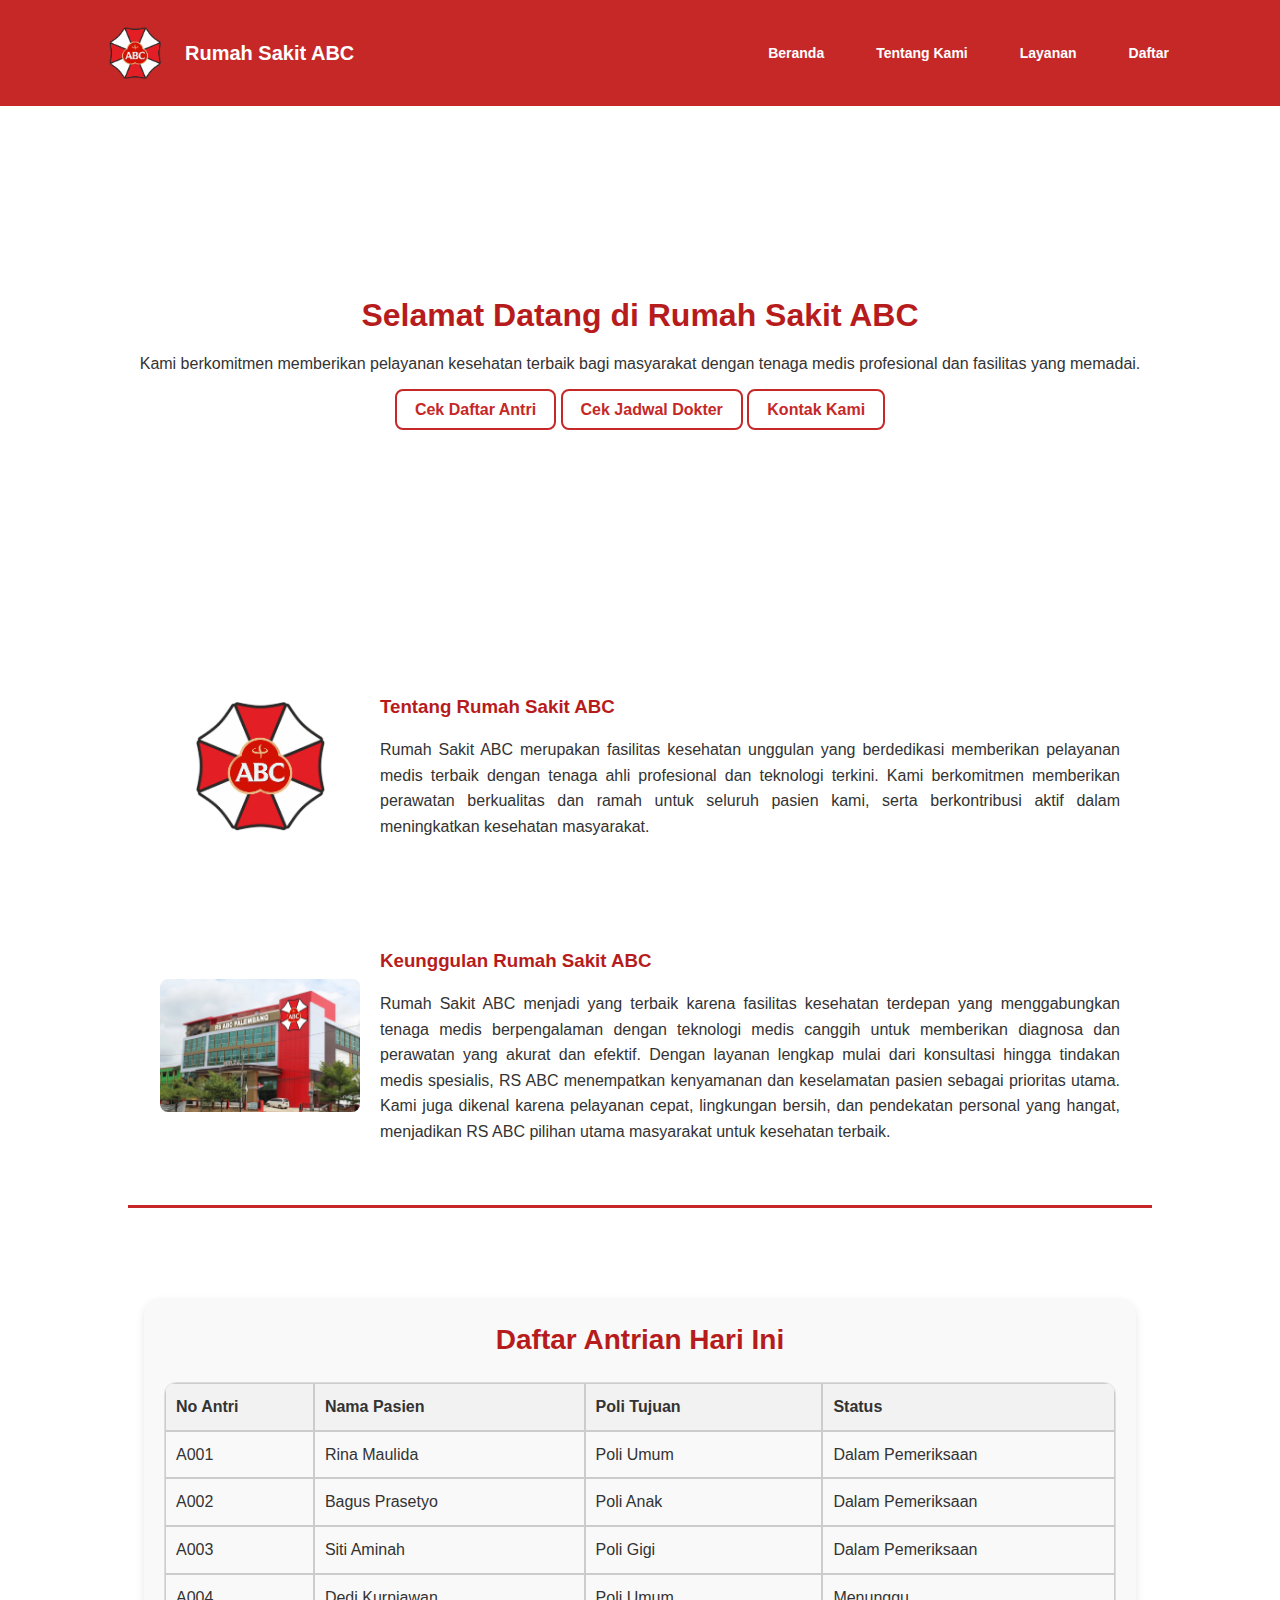
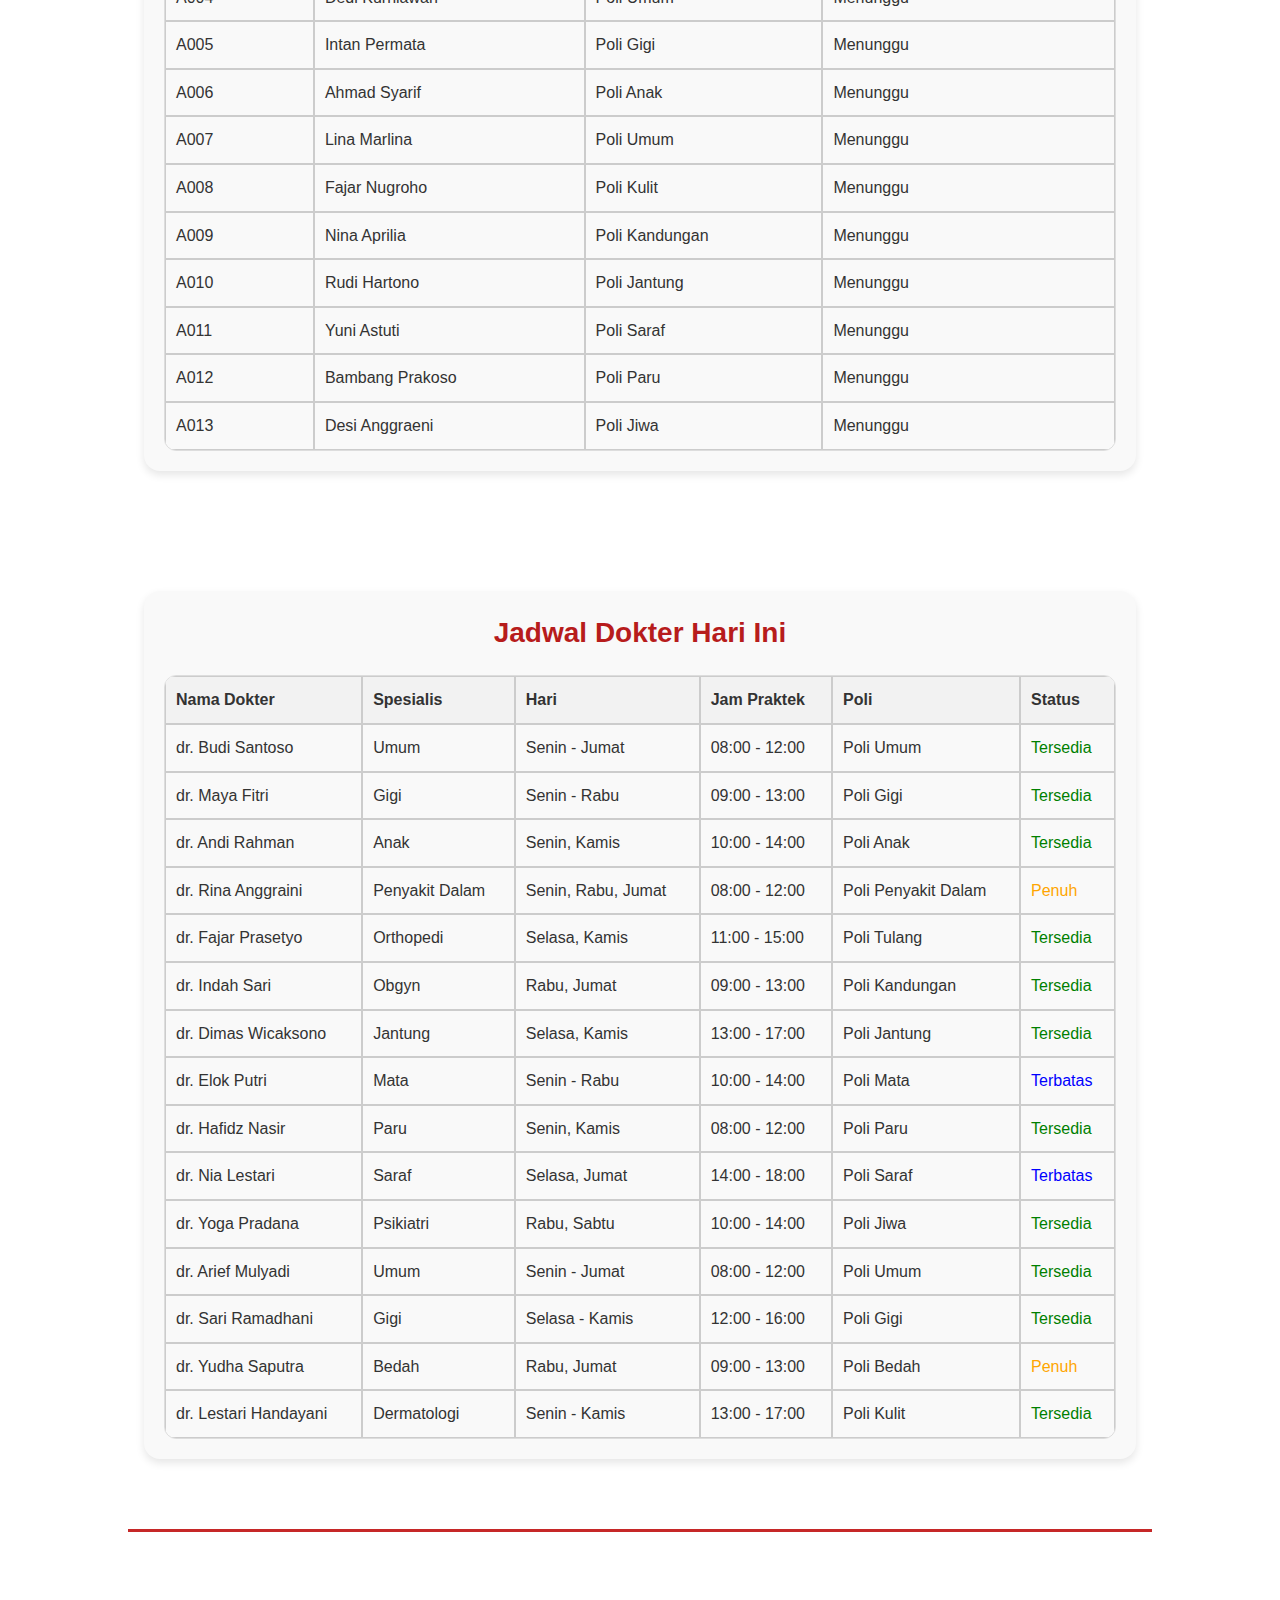
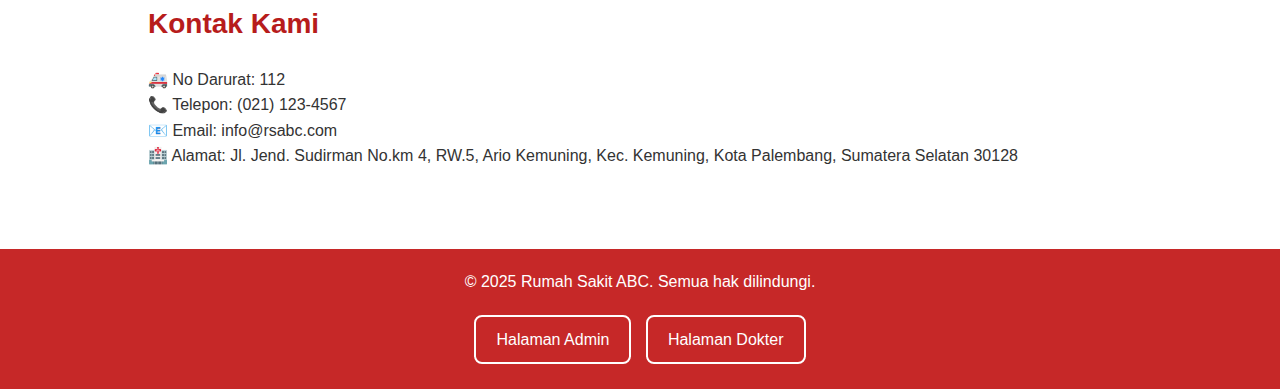
<file: index.html>
<!DOCTYPE html>
<html lang="id">
  <head>
    <meta charset="UTF-8" />
    <meta name="viewport" content="width=device-width, initial-scale=1" />
    <title>Beranda - RS ABC</title>
    <link rel="icon" href="./assets/rs_logo.png" type="image/png" />
    <link rel="stylesheet" href="./css/style.css" />
    <style>
      html {
        scroll-behavior: smooth;
      }

      table {
        width: 100%;
        border-collapse: collapse;
        margin-top: 20px;
      }

      th,
      td {
        border: 1px solid #ccc;
        padding: 10px;
        text-align: left;
      }

      th {
        background-color: #f2f2f2;
      }

      section {
        padding: 50px 20px;
      }

      .section-title {
        font-size: 28px;
        margin-bottom: 20px;
        color: #b71c1c;
      }
    </style>
  </head>
  <body>
    <header>
      <div class="container navbar">
        <div class="navbar-left">
          <img src="./assets/rs_logo.png" alt="Logo RS ABC" class="logo" />
          <h1>Rumah Sakit ABC</h1>
        </div>
        <nav>
          <ul>
            <li><a href="#beranda">Beranda</a></li>
            <li><a href="#tentang">Tentang Kami</a></li>
            <li><a href="#layanan">Layanan</a></li>
            <li><a href="daftar.html">Daftar</a></li>
          </ul>
        </nav>
      </div>
    </header>

    <!-- Main Section -->
    <section class="hero">
      <div class="hero-overlay">
        <div class="hero-content">
          <h2>Selamat Datang di Rumah Sakit ABC</h2>
          <p>
            Kami berkomitmen memberikan pelayanan kesehatan terbaik bagi
            masyarakat dengan tenaga medis profesional dan fasilitas yang
            memadai.
          </p>
          <div class="hero-buttons" style="padding-top: 20px">
            <a href="#antrian" class="hero-btn">Cek Daftar Antri</a>
            <a href="#jadwal" class="hero-btn">Cek Jadwal Dokter</a>
            <a href="#kontak" class="hero-btn">Kontak Kami</a>
          </div>
        </div>
      </div>
    </section>

    <!-- Card Deskripsi Rumah Sakit -->
    <section
      id="tentang"
      style="
        max-width: 1000px;
        margin: 40px auto;
        padding: 20px;
        display: flex;
        align-items: center;
        gap: 20px;
      "
    >
      <img
        src="./assets/rs_logo.png"
        alt="Logo RS ABC"
        style="
          width: 200px;
          height: auto;
          border-radius: 8px;
          object-fit: contain;
        "
      />
      <div>
        <h3 style="color: #b71c1c; margin-bottom: 15px">
          Tentang Rumah Sakit ABC
        </h3>
        <p
          style="
            font-size: 16px;
            line-height: 1.6;
            color: #333;
            text-align: justify;
          "
        >
          Rumah Sakit ABC merupakan fasilitas kesehatan unggulan yang
          berdedikasi memberikan pelayanan medis terbaik dengan tenaga ahli
          profesional dan teknologi terkini. Kami berkomitmen memberikan
          perawatan berkualitas dan ramah untuk seluruh pasien kami, serta
          berkontribusi aktif dalam meningkatkan kesehatan masyarakat.
        </p>
      </div>
    </section>

    <section
      id="tentang"
      style="
        max-width: 1000px;
        margin: 40px auto;
        padding: 20px;
        display: flex;
        align-items: center;
        gap: 20px;
      "
    >
      <img
        src="./assets/rs_abc.jpg"
        alt="RS ABC"
        style="
          width: 200px;
          height: auto;
          border-radius: 8px;
          object-fit: contain;
        "
      />
      <div>
        <h3 style="color: #b71c1c; margin-bottom: 15px">
          Keunggulan Rumah Sakit ABC
        </h3>
        <p
          style="
            font-size: 16px;
            line-height: 1.6;
            color: #333;
            text-align: justify;
          "
        >
          Rumah Sakit ABC menjadi yang terbaik karena fasilitas kesehatan
          terdepan yang menggabungkan tenaga medis berpengalaman dengan
          teknologi medis canggih untuk memberikan diagnosa dan perawatan yang
          akurat dan efektif. Dengan layanan lengkap mulai dari konsultasi
          hingga tindakan medis spesialis, RS ABC menempatkan kenyamanan dan
          keselamatan pasien sebagai prioritas utama. Kami juga dikenal karena
          pelayanan cepat, lingkungan bersih, dan pendekatan personal yang
          hangat, menjadikan RS ABC pilihan utama masyarakat untuk kesehatan
          terbaik.
        </p>
      </div>
    </section>

    <hr
      style="
        border: none;
        border-top: 3px solid #c62828;
        max-width: 80%;
        margin: 20px auto;
      "
    />

    <!-- Section: Antrian -->
    <section id="antrian" style="text-align: center">
      <div style="display: flex; justify-content: center; margin-top: 20px">
        <div
          style="
            background: #f9f9f9;
            padding: 20px;
            border-radius: 16px;
            box-shadow: 0 4px 8px rgba(0, 0, 0, 0.1);
            width: 80%;
            overflow-x: auto;
          "
        >
          <h3 class="section-title">Daftar Antrian Hari Ini</h3>
          <table
            style="
              width: 100%;
              border-collapse: separate;
              border-spacing: 0;
              border: 1px solid #ddd;
              border-radius: 12px;
              overflow: hidden;
            "
          >
            <thead>
              <tr>
                <th>No Antri</th>
                <th>Nama Pasien</th>
                <th>Poli Tujuan</th>
                <th>Status</th>
              </tr>
            </thead>
            <tbody>
              <tr>
                <td>A001</td>
                <td>Rina Maulida</td>
                <td>Poli Umum</td>
                <td>Dalam Pemeriksaan</td>
              </tr>
              <tr>
                <td>A002</td>
                <td>Bagus Prasetyo</td>
                <td>Poli Anak</td>
                <td>Dalam Pemeriksaan</td>
              </tr>
              <tr>
                <td>A003</td>
                <td>Siti Aminah</td>
                <td>Poli Gigi</td>
                <td>Dalam Pemeriksaan</td>
              </tr>
              <tr>
                <td>A004</td>
                <td>Dedi Kurniawan</td>
                <td>Poli Umum</td>
                <td>Menunggu</td>
              </tr>
              <tr>
                <td>A005</td>
                <td>Intan Permata</td>
                <td>Poli Gigi</td>
                <td>Menunggu</td>
              </tr>
              <tr>
                <td>A006</td>
                <td>Ahmad Syarif</td>
                <td>Poli Anak</td>
                <td>Menunggu</td>
              </tr>
              <tr>
                <td>A007</td>
                <td>Lina Marlina</td>
                <td>Poli Umum</td>
                <td>Menunggu</td>
              </tr>
              <tr>
                <td>A008</td>
                <td>Fajar Nugroho</td>
                <td>Poli Kulit</td>
                <td>Menunggu</td>
              </tr>
              <tr>
                <td>A009</td>
                <td>Nina Aprilia</td>
                <td>Poli Kandungan</td>
                <td>Menunggu</td>
              </tr>
              <tr>
                <td>A010</td>
                <td>Rudi Hartono</td>
                <td>Poli Jantung</td>
                <td>Menunggu</td>
              </tr>
              <tr>
                <td>A011</td>
                <td>Yuni Astuti</td>
                <td>Poli Saraf</td>
                <td>Menunggu</td>
              </tr>
              <tr>
                <td>A012</td>
                <td>Bambang Prakoso</td>
                <td>Poli Paru</td>
                <td>Menunggu</td>
              </tr>
              <tr>
                <td>A013</td>
                <td>Desi Anggraeni</td>
                <td>Poli Jiwa</td>
                <td>Menunggu</td>
              </tr>
            </tbody>
          </table>
        </div>
      </div>
    </section>

    <!-- Section: Jadwal Dokter -->
    <section id="jadwal" style="text-align: center">
      <div style="display: flex; justify-content: center; margin-top: 20px">
        <div
          style="
            background: #f9f9f9;
            padding: 20px;
            border-radius: 16px;
            box-shadow: 0 4px 8px rgba(0, 0, 0, 0.1);
            width: 80%;
            overflow-x: auto;
          "
        >
          <h3 class="section-title">Jadwal Dokter Hari Ini</h3>
          <table
            style="
              width: 100%;
              border-collapse: separate;
              border-spacing: 0;
              border: 1px solid #ddd;
              border-radius: 12px;
              overflow: hidden;
            "
          >
            <thead style="background-color: #f5f5f5">
              <tr>
                <th>Nama Dokter</th>
                <th>Spesialis</th>
                <th>Hari</th>
                <th>Jam Praktek</th>
                <th>Poli</th>
                <th>Status</th>
              </tr>
            </thead>
            <tbody>
              <tr>
                <td>dr. Budi Santoso</td>
                <td>Umum</td>
                <td>Senin - Jumat</td>
                <td>08:00 - 12:00</td>
                <td>Poli Umum</td>
                <td style="color: green">Tersedia</td>
              </tr>
              <tr>
                <td>dr. Maya Fitri</td>
                <td>Gigi</td>
                <td>Senin - Rabu</td>
                <td>09:00 - 13:00</td>
                <td>Poli Gigi</td>
                <td style="color: green">Tersedia</td>
              </tr>
              <tr>
                <td>dr. Andi Rahman</td>
                <td>Anak</td>
                <td>Senin, Kamis</td>
                <td>10:00 - 14:00</td>
                <td>Poli Anak</td>
                <td style="color: green">Tersedia</td>
              </tr>
              <tr>
                <td>dr. Rina Anggraini</td>
                <td>Penyakit Dalam</td>
                <td>Senin, Rabu, Jumat</td>
                <td>08:00 - 12:00</td>
                <td>Poli Penyakit Dalam</td>
                <td style="color: orange">Penuh</td>
              </tr>
              <tr>
                <td>dr. Fajar Prasetyo</td>
                <td>Orthopedi</td>
                <td>Selasa, Kamis</td>
                <td>11:00 - 15:00</td>
                <td>Poli Tulang</td>
                <td style="color: green">Tersedia</td>
              </tr>
              <tr>
                <td>dr. Indah Sari</td>
                <td>Obgyn</td>
                <td>Rabu, Jumat</td>
                <td>09:00 - 13:00</td>
                <td>Poli Kandungan</td>
                <td style="color: green">Tersedia</td>
              </tr>
              <tr>
                <td>dr. Dimas Wicaksono</td>
                <td>Jantung</td>
                <td>Selasa, Kamis</td>
                <td>13:00 - 17:00</td>
                <td>Poli Jantung</td>
                <td style="color: green">Tersedia</td>
              </tr>
              <tr>
                <td>dr. Elok Putri</td>
                <td>Mata</td>
                <td>Senin - Rabu</td>
                <td>10:00 - 14:00</td>
                <td>Poli Mata</td>
                <td style="color: blue">Terbatas</td>
              </tr>
              <tr>
                <td>dr. Hafidz Nasir</td>
                <td>Paru</td>
                <td>Senin, Kamis</td>
                <td>08:00 - 12:00</td>
                <td>Poli Paru</td>
                <td style="color: green">Tersedia</td>
              </tr>
              <tr>
                <td>dr. Nia Lestari</td>
                <td>Saraf</td>
                <td>Selasa, Jumat</td>
                <td>14:00 - 18:00</td>
                <td>Poli Saraf</td>
                <td style="color: blue">Terbatas</td>
              </tr>
              <tr>
                <td>dr. Yoga Pradana</td>
                <td>Psikiatri</td>
                <td>Rabu, Sabtu</td>
                <td>10:00 - 14:00</td>
                <td>Poli Jiwa</td>
                <td style="color: green">Tersedia</td>
              </tr>
              <tr>
                <td>dr. Arief Mulyadi</td>
                <td>Umum</td>
                <td>Senin - Jumat</td>
                <td>08:00 - 12:00</td>
                <td>Poli Umum</td>
                <td style="color: green">Tersedia</td>
              </tr>
              <tr>
                <td>dr. Sari Ramadhani</td>
                <td>Gigi</td>
                <td>Selasa - Kamis</td>
                <td>12:00 - 16:00</td>
                <td>Poli Gigi</td>
                <td style="color: green">Tersedia</td>
              </tr>
              <tr>
                <td>dr. Yudha Saputra</td>
                <td>Bedah</td>
                <td>Rabu, Jumat</td>
                <td>09:00 - 13:00</td>
                <td>Poli Bedah</td>
                <td style="color: orange">Penuh</td>
              </tr>
              <tr>
                <td>dr. Lestari Handayani</td>
                <td>Dermatologi</td>
                <td>Senin - Kamis</td>
                <td>13:00 - 17:00</td>
                <td>Poli Kulit</td>
                <td style="color: green">Tersedia</td>
              </tr>
            </tbody>
          </table>
        </div>
      </div>
    </section>

    <hr
      style="
        border: none;
        border-top: 3px solid #c62828;
        max-width: 80%;
        margin: 20px auto;
      "
    />

    <!-- Section: Kontak Kami -->
    <section
      id="kontak"
      style="max-width: 80%; margin: 0 auto; text-align: left"
    >
      <h3 class="section-title">Kontak Kami</h3>
      <p><span style="color: #c62828">🚑</span> No Darurat: 112</p>
      <p>📞 Telepon: (021) 123-4567</p>
      <p>📧 Email: info@rsabc.com</p>
      <p>
        🏥 Alamat: Jl. Jend. Sudirman No.km 4, RW.5, Ario Kemuning, Kec.
        Kemuning, Kota Palembang, Sumatera Selatan 30128
      </p>
    </section>

    <!-- Footer -->
    <footer
      style="
        background-color: #c62828;
        color: white;
        text-align: center;
        padding: 20px;
      "
    >
      &copy; 2025 Rumah Sakit ABC. Semua hak dilindungi.
      <div style="margin-top: 15px">
        <a
          href="admin.html"
          style="
            display: inline-block;
            padding: 10px 20px;
            margin: 5px;
            background-color: #c62828;
            color: white;
            text-decoration: none;
            border: 2px solid white;
            border-radius: 8px;
            transition: background-color 0.3s, color 0.3s;
          "
          onmouseover="this.style.backgroundColor='white'; this.style.color='#c62828';"
          onmouseout="this.style.backgroundColor='#c62828'; this.style.color='white';"
        >
          Halaman Admin
        </a>
        <a
          href="dokter.html"
          style="
            display: inline-block;
            padding: 10px 20px;
            margin: 5px;
            background-color: #c62828;
            color: white;
            text-decoration: none;
            border: 2px solid white;
            border-radius: 8px;
            transition: background-color 0.3s, color 0.3s;
          "
          onmouseover="this.style.backgroundColor='white'; this.style.color='#c62828';"
          onmouseout="this.style.backgroundColor='#c62828'; this.style.color='white';"
        >
          Halaman Dokter
        </a>
      </div>
    </footer>
  </body>
</html>
</file>
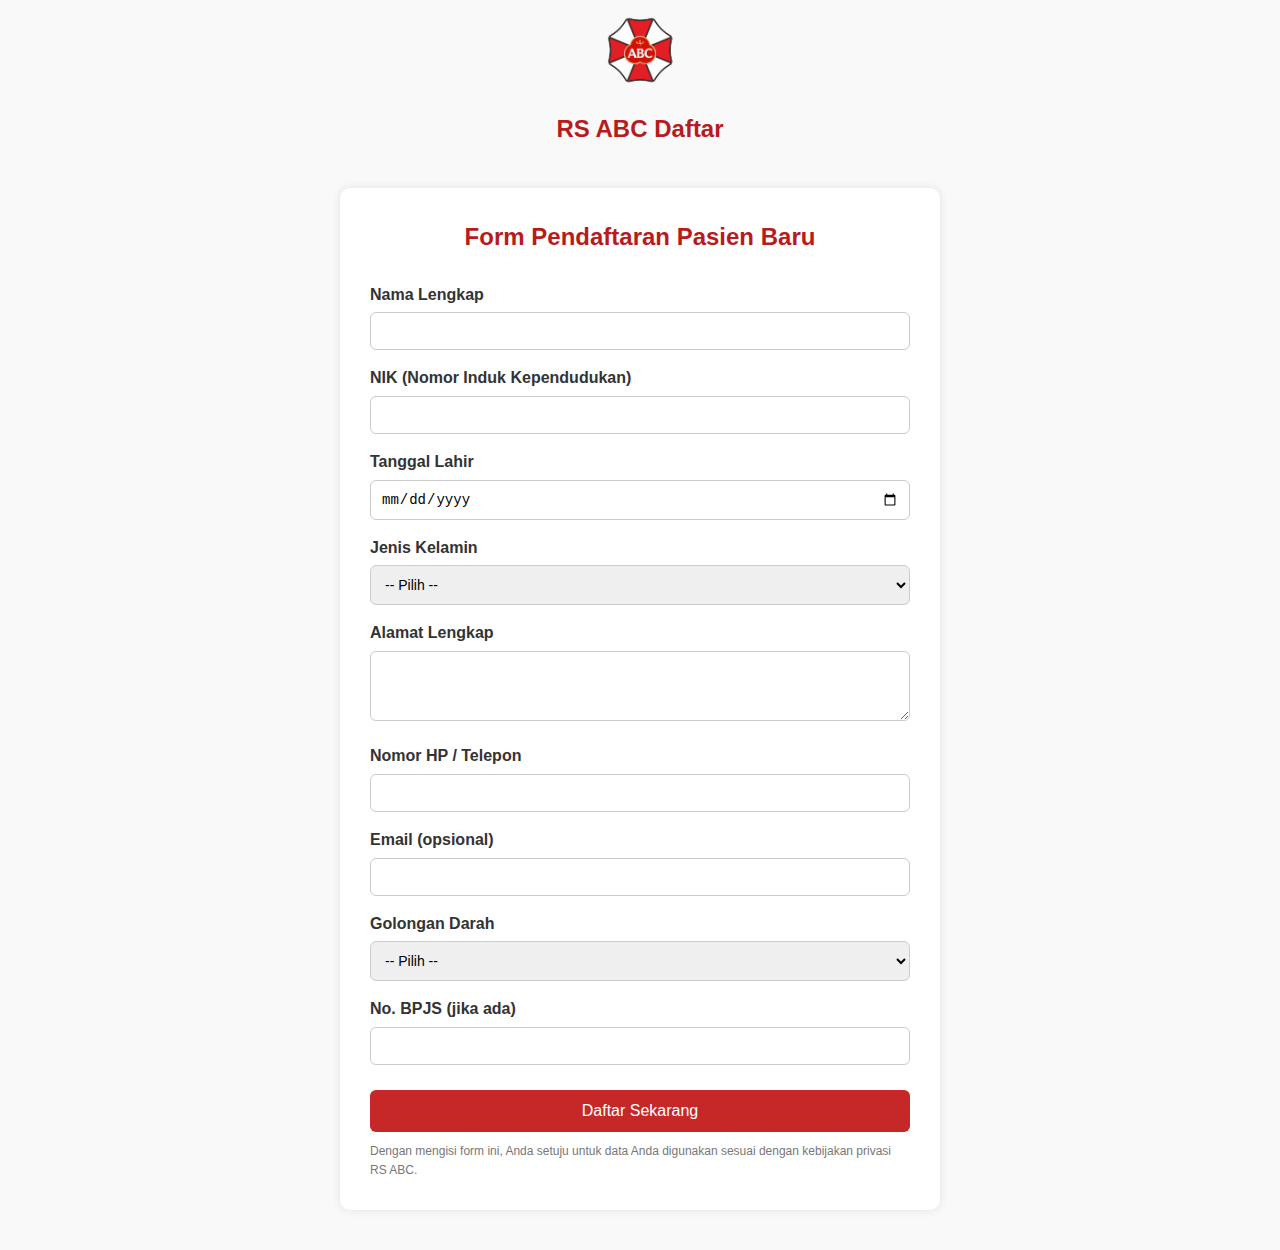
<file: daftar.html>
<!DOCTYPE html>
<html lang="id">
  <head>
    <meta charset="UTF-8" />
    <meta name="viewport" content="width=device-width, initial-scale=1" />
    <title>Form Pendaftaran Pasien - RS ABC</title>
    <link rel="icon" href="./assets/rs_logo.png" type="image/png" />
    <link rel="stylesheet" href="./css/style.css" />
    <style>
      body {
        font-family: "Segoe UI", sans-serif;
        background-color: #f9f9f9;
        color: #333;
      }

      .container {
        width: 90%;
        max-width: 600px;
        margin: 40px auto;
        background: #fff;
        padding: 30px;
        border-radius: 10px;
        box-shadow: 0 0 10px rgba(0, 0, 0, 0.1);
      }

      h2 {
        text-align: center;
        color: #b71c1c;
        margin-bottom: 25px;
      }

      label {
        display: block;
        margin-top: 15px;
        font-weight: bold;
      }

      input,
      select,
      textarea {
        width: 100%;
        padding: 10px;
        margin-top: 5px;
        border: 1px solid #ccc;
        border-radius: 6px;
        font-size: 14px;
      }

      textarea {
        resize: vertical;
      }

      button {
        margin-top: 25px;
        width: 100%;
        padding: 12px;
        background-color: #c62828;
        color: #fff;
        font-size: 16px;
        border: none;
        border-radius: 6px;
        cursor: pointer;
        transition: background-color 0.3s;
      }

      button:hover {
        background-color: #a61c1c;
      }

      .note {
        font-size: 12px;
        color: #777;
        margin-top: 10px;
      }

      /* Popup card styles */
      #popup-card {
        display: none;
        position: fixed;
        top: 50%;
        left: 50%;
        transform: translate(-50%, -50%);
        background: white;
        padding: 30px 40px;
        border-radius: 12px;
        box-shadow: 0 8px 20px rgba(0, 0, 0, 0.25);
        text-align: center;
        z-index: 1000;
        width: 90%;
        max-width: 350px;
      }

      #popup-card h3 {
        margin-bottom: 15px;
        color: #388e3c;
      }

      #popup-card p {
        font-size: 16px;
        color: #555;
      }
    </style>
  </head>
  <body>
    <a href="index.html">
      <img
        src="./assets/rs_logo.png"
        alt="Logo RS ABC"
        style="width: 100px; display: block; margin: 0 auto 10px"
      />
    </a>
    <h2>RS ABC Daftar</h2>
    <div class="container">
      <h2>Form Pendaftaran Pasien Baru</h2>
      <form id="pendaftaranForm" action="#" method="post">
        <label for="nama">Nama Lengkap</label>
        <input type="text" id="nama" name="nama" required />

        <label for="nik">NIK (Nomor Induk Kependudukan)</label>
        <input type="text" id="nik" name="nik" required />

        <label for="tanggal_lahir">Tanggal Lahir</label>
        <input type="date" id="tanggal_lahir" name="tanggal_lahir" required />

        <label for="jenis_kelamin">Jenis Kelamin</label>
        <select id="jenis_kelamin" name="jenis_kelamin" required>
          <option value="">-- Pilih --</option>
          <option value="Laki-laki">Laki-laki</option>
          <option value="Perempuan">Perempuan</option>
        </select>

        <label for="alamat">Alamat Lengkap</label>
        <textarea id="alamat" name="alamat" rows="3" required></textarea>

        <label for="no_hp">Nomor HP / Telepon</label>
        <input type="tel" id="no_hp" name="no_hp" required />

        <label for="email">Email (opsional)</label>
        <input type="email" id="email" name="email" />

        <label for="gol_darah">Golongan Darah</label>
        <select id="gol_darah" name="gol_darah">
          <option value="">-- Pilih --</option>
          <option value="A">A</option>
          <option value="B">B</option>
          <option value="AB">AB</option>
          <option value="O">O</option>
        </select>

        <label for="bpjs">No. BPJS (jika ada)</label>
        <input type="text" id="bpjs" name="bpjs" />

        <button type="submit">Daftar Sekarang</button>

        <p class="note">
          Dengan mengisi form ini, Anda setuju untuk data Anda digunakan sesuai
          dengan kebijakan privasi RS ABC.
        </p>
      </form>
    </div>

    <div id="popup-card">
      <h3>Berhasil Mendaftar!</h3>
      <p>
        Terima kasih telah melakukan pendaftaran. Anda akan diarahkan ke halaman
        utama.
      </p>
    </div>

    <script>
      const form = document.getElementById("pendaftaranForm");
      const popup = document.getElementById("popup-card");

      form.addEventListener("submit", function (e) {
        e.preventDefault(); // cegah form submit default

        // tampilkan popup
        popup.style.display = "block";

        // delay 2 detik lalu redirect ke index.html
        setTimeout(() => {
          window.location.href = "index.html";
        }, 2000);
      });
    </script>
  </body>
</html>
</file>
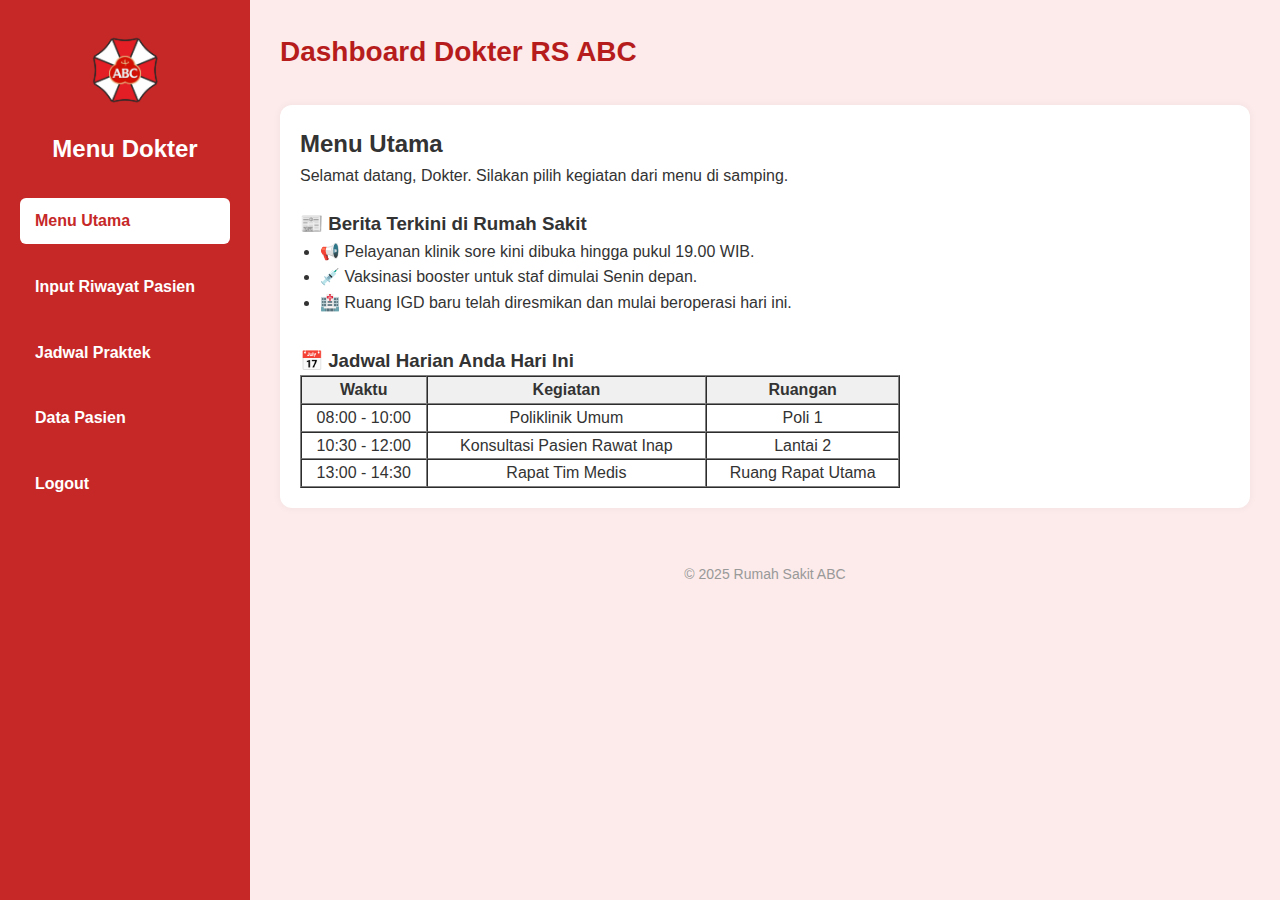
<file: dokter.html>
<!DOCTYPE html>
<html lang="id">
  <head>
    <meta charset="UTF-8" />
    <meta name="viewport" content="width=device-width, initial-scale=1.0" />
    <title>Dashboard Dokter - RS ABC</title>
    <link rel="stylesheet" href="./css/styleadm.css" />
    <link rel="icon" href="./assets/rs_logo.png" type="image/png" />
  </head>
  <body>
    <aside>
      <a href="index.html">
        <img
          src="./assets/rs_logo.png"
          alt="Logo RS ABC"
          style="width: 100px; display: block; margin: 0 auto 10px"
      /></a>
      <h2>Menu Dokter</h2>
      <nav>
        <ul>
          <li>
            <a href="#" class="menu-link active" data-target="menu-utama"
              >Menu Utama</a
            >
          </li>
          <li>
            <a href="#" class="menu-link" data-target="input-riwayat"
              >Input Riwayat Pasien</a
            >
          </li>
          <li>
            <a href="#" class="menu-link" data-target="jadwal-praktek"
              >Jadwal Praktek</a
            >
          </li>
          <li>
            <a href="#" class="menu-link" data-target="data-pasien"
              >Data Pasien</a
            >
          </li>
          <li><a href="#" class="menu-link" data-target="logout">Logout</a></li>
        </ul>
      </nav>
    </aside>

    <main>
      <header>
        <h1>Dashboard Dokter RS ABC</h1>
      </header>

      <section id="menu-utama" class="menu-section active-section">
        <h2>Menu Utama</h2>
        <p>
          Selamat datang, Dokter. Silakan pilih kegiatan dari menu di samping.
        </p>

        <!-- Berita Terkini -->
        <div style="margin-top: 20px">
          <h3>📰 Berita Terkini di Rumah Sakit</h3>
          <ul style="padding-left: 20px">
            <li>
              📢 Pelayanan klinik sore kini dibuka hingga pukul 19.00 WIB.
            </li>
            <li>💉 Vaksinasi booster untuk staf dimulai Senin depan.</li>
            <li>
              🏥 Ruang IGD baru telah diresmikan dan mulai beroperasi hari ini.
            </li>
          </ul>
        </div>

        <!-- Jadwal Harian -->
        <div style="margin-top: 30px">
          <h3>📅 Jadwal Harian Anda Hari Ini</h3>
          <table
            border="1"
            cellpadding="8"
            cellspacing="0"
            style="width: 100%; max-width: 600px; text-align: center"
          >
            <thead style="background-color: #f0f0f0">
              <tr>
                <th>Waktu</th>
                <th>Kegiatan</th>
                <th>Ruangan</th>
              </tr>
            </thead>
            <tbody>
              <tr>
                <td>08:00 - 10:00</td>
                <td>Poliklinik Umum</td>
                <td>Poli 1</td>
              </tr>
              <tr>
                <td>10:30 - 12:00</td>
                <td>Konsultasi Pasien Rawat Inap</td>
                <td>Lantai 2</td>
              </tr>
              <tr>
                <td>13:00 - 14:30</td>
                <td>Rapat Tim Medis</td>
                <td>Ruang Rapat Utama</td>
              </tr>
            </tbody>
          </table>
        </div>
      </section>

      <section id="input-riwayat" class="menu-section">
        <h2>Input Riwayat Kesehatan Pasien</h2>
        <form>
          <label for="namaPasien">Nama Pasien</label>
          <input
            type="text"
            id="namaPasien"
            name="namaPasien"
            placeholder="Contoh: Budi Santoso"
            required
          />

          <label for="tanggalLahir">Tanggal Lahir</label>
          <input type="date" id="tanggalLahir" name="tanggalLahir" required />

          <label for="jenisKelamin">Jenis Kelamin</label>
          <select id="jenisKelamin" name="jenisKelamin" required>
            <option value="">-- Pilih Jenis Kelamin --</option>
            <option value="Laki-laki">Laki-laki</option>
            <option value="Perempuan">Perempuan</option>
            <option value="Lainnya">Lainnya</option>
          </select>

          <label for="alamat">Alamat</label>
          <textarea
            id="alamat"
            name="alamat"
            rows="2"
            placeholder="Masukkan alamat lengkap pasien"
            required
          ></textarea>

          <label for="keluhan">Keluhan</label>
          <textarea
            id="keluhan"
            name="keluhan"
            rows="4"
            placeholder="Tuliskan keluhan pasien..."
            required
          ></textarea>

          <label for="diagnosa">Diagnosa</label>
          <textarea
            id="diagnosa"
            name="diagnosa"
            rows="3"
            placeholder="Tuliskan diagnosa dokter..."
            required
          ></textarea>

          <label for="tindakan">Tindakan / Pengobatan</label>
          <textarea
            id="tindakan"
            name="tindakan"
            rows="3"
            placeholder="Tuliskan tindakan atau pengobatan yang diberikan"
            required
          ></textarea>

          <label for="tanggalKunjungan">Tanggal Kunjungan</label>
          <input
            type="date"
            id="tanggalKunjungan"
            name="tanggalKunjungan"
            required
          />

          <button type="submit" class="hero-btn" style="margin-top: 20px">
            Simpan Rekam Medis
          </button>
        </form>
      </section>

      <section id="jadwal-praktek" class="menu-section">
        <h2>Jadwal Praktek Dokter</h2>
        <p>Berikut jadwal praktek anda:</p>

        <table
          border="1"
          cellpadding="5"
          cellspacing="0"
          style="width: 100%; max-width: 600px; text-align: center"
        >
          <thead>
            <tr>
              <th>Spesialis</th>
              <th>Hari</th>
              <th>Jam Praktek</th>
              <th>Ruangan</th>
              <th>Status</th>
            </tr>
          </thead>
          <tbody>
            <tr>
              <td>Penyakit Dalam</td>
              <td>Selasa & Kamis</td>
              <td>10.00 - 13.00</td>
              <td>Poli Penyakit Dalam</td>
              <td style="color: green">Tersedia</td>
            </tr>
          </tbody>
        </table>
      </section>

      <section id="data-pasien" class="menu-section">
        <h2>Data Pasien</h2>
        <p>Menampilkan daftar pasien yang Anda tangani.</p>
        <table
          border="1"
          width="100%"
          cellspacing="0"
          cellpadding="8"
          style="text-align: center"
        >
          <thead>
            <tr>
              <th>No</th>
              <th>Nama Pasien</th>
              <th>Usia</th>
              <th>Jenis Kelamin</th>
              <th>Diagnosa</th>
              <th>Rekam Medis</th>
            </tr>
          </thead>
          <tbody>
            <tr>
              <td>1</td>
              <td>Budi Santoso</td>
              <td>52</td>
              <td>Laki-laki</td>
              <td>Hipertensi</td>
              <td>
                <button onclick="tampilkanRekamMedis('budi-santoso')">
                  Lihat
                </button>
              </td>
            </tr>
            <tr>
              <td>2</td>
              <td>Andi Wijaya</td>
              <td>34</td>
              <td>Laki-laki</td>
              <td>Asma</td>
              <td><button>Lihat</button></td>
            </tr>
            <tr>
              <td>3</td>
              <td>Siti Aminah</td>
              <td>29</td>
              <td>Perempuan</td>
              <td>Diabetes</td>
              <td><button>Lihat</button></td>
            </tr>
            <tr>
              <td>4</td>
              <td>Rina Maulida</td>
              <td>23</td>
              <td>Perempuan</td>
              <td>Demam</td>
              <td><button>Lihat</button></td>
            </tr>
            <tr>
              <td>5</td>
              <td>Bagus Prasetyo</td>
              <td>31</td>
              <td>Laki-laki</td>
              <td>Flu Berat</td>
              <td><button>Lihat</button></td>
            </tr>
            <tr>
              <td>6</td>
              <td>Siti Aminah</td>
              <td>29</td>
              <td>Perempuan</td>
              <td>Infeksi Gigi</td>
              <td><button>Lihat</button></td>
            </tr>
            <tr>
              <td>7</td>
              <td>Ahmad Rofiq</td>
              <td>42</td>
              <td>Laki-laki</td>
              <td>Asma</td>
              <td><button>Lihat</button></td>
            </tr>
            <tr>
              <td>8</td>
              <td>Lina Hartati</td>
              <td>38</td>
              <td>Perempuan</td>
              <td>Kolesterol Tinggi</td>
              <td><button>Lihat</button></td>
            </tr>
            <tr>
              <td>9</td>
              <td>Wahyu Rahman</td>
              <td>45</td>
              <td>Laki-laki</td>
              <td>Radang Tenggorokan</td>
              <td><button>Lihat</button></td>
            </tr>
            <tr>
              <td>10</td>
              <td>Desi Marlina</td>
              <td>33</td>
              <td>Perempuan</td>
              <td>Nyeri Sendi</td>
              <td><button>Lihat</button></td>
            </tr>
            <tr>
              <td>11</td>
              <td>Fadli Zulkarnain</td>
              <td>27</td>
              <td>Laki-laki</td>
              <td>Cedera Bahu</td>
              <td><button>Lihat</button></td>
            </tr>
            <tr>
              <td>12</td>
              <td>Rosa Permata</td>
              <td>30</td>
              <td>Perempuan</td>
              <td>Infeksi Saluran Kencing</td>
              <td><button>Lihat</button></td>
            </tr>
            <tr>
              <td>13</td>
              <td>Rendra Wijaya</td>
              <td>50</td>
              <td>Laki-laki</td>
              <td>Hipoglikemia</td>
              <td><button>Lihat</button></td>
            </tr>
            <tr>
              <td>14</td>
              <td>Salsa Annisa</td>
              <td>26</td>
              <td>Perempuan</td>
              <td>Tekanan Darah Tinggi</td>
              <td><button>Lihat</button></td>
            </tr>
            <tr>
              <td>15</td>
              <td>Aditya Kurniawan</td>
              <td>35</td>
              <td>Laki-laki</td>
              <td>ISPA</td>
              <td><button>Lihat</button></td>
            </tr>
            <tr>
              <td>16</td>
              <td>Hendra Lesmana</td>
              <td>43</td>
              <td>Laki-laki</td>
              <td>Demam Berdarah</td>
              <td><button>Lihat</button></td>
            </tr>
            <tr>
              <td>17</td>
              <td>Melati Susanti</td>
              <td>21</td>
              <td>Perempuan</td>
              <td>Skoliosis</td>
              <td><button>Lihat</button></td>
            </tr>
            <tr>
              <td>18</td>
              <td>Ilham Fauzi</td>
              <td>37</td>
              <td>Laki-laki</td>
              <td>Luka Terbuka</td>
              <td><button>Lihat</button></td>
            </tr>
          </tbody>
        </table>
      </section>

      <section id="logout" class="menu-section">
        <h2>Logout</h2>
        <p style="padding-bottom: 10px">Apakah Anda yakin ingin keluar?</p>
        <button class="hero-btn">Konfirmasi Logout</button>
      </section>

      <section
        id="rekam-medis-budi-santoso"
        class="menu-section"
        style="display: none"
      >
        <h2>Rekam Medis - Budi Santoso</h2>
        <p><strong>Nama:</strong> Budi Santoso</p>
        <p><strong>Usia:</strong> 52</p>
        <p><strong>Jenis Kelamin:</strong> Laki-laki</p>
        <p><strong>Diagnosa:</strong> Hipertensi</p>
        <h3>Riwayat Kesehatan</h3>
        <ul style="padding-left: 20px">
          <li>12 Jan 2025 - Pemeriksaan tekanan darah tinggi.</li>
          <li>20 Feb 2025 - Kontrol lanjutan. Tekanan darah stabil.</li>
          <li>05 Mar 2025 - Diberikan resep Amlodipine.</li>
        </ul>
        <button onclick="kembaliKeDataPasien()">Kembali</button>
      </section>

      <footer>&copy; 2025 Rumah Sakit ABC</footer>
    </main>

    <script src="./js/script.js"></script>
    <script>
      function tampilkanRekamMedis(id) {
        // Sembunyikan semua section
        const sections = document.querySelectorAll(".menu-section");
        sections.forEach((sec) => (sec.style.display = "none"));

        // Tampilkan rekam medis sesuai ID
        document.getElementById("rekam-medis-" + id).style.display = "block";
      }

      function kembaliKeDataPasien() {
        // Sembunyikan semua section
        const sections = document.querySelectorAll(".menu-section");
        sections.forEach((sec) => (sec.style.display = "none"));

        // Tampilkan section Data Pasien
        document.getElementById("data-pasien").style.display = "block";
      }
    </script>
  </body>
</html>
</file>
<file: css/style.css>
* {
  margin: 0;
  padding: 0;
  box-sizing: border-box;
}

body {
  font-family: "Segoe UI", sans-serif;
  background-color: #ffffff;
  color: #333;
  line-height: 1.6;
}

.container {
  width: 90%;
  max-width: 1100px;
  margin: auto;
  padding: 5px;
}

header {
  background-color: #c62828;
  color: white;
  padding: 8px 0;
}

.navbar {
  display: flex;
  align-items: center;
  justify-content: space-between;
}

.navbar-left {
  display: flex;
  align-items: center;
}

.logo {
  height: 80px;
  margin-right: 10px;
}

header h1 {
  font-size: 20px;
}

nav ul {
  display: flex;
  list-style: none;
}

nav ul li {
  margin-left: 20px;
}

nav ul li a {
  background-color: #c62828; /* Merah */
  color: white; /* Teks putih */
  padding: 8px 14px;
  border-radius: 6px;
  font-weight: bold;
  font-size: 14px;
  text-decoration: none;
  border: 2px solid #c62828;
  transition: all 0.3s ease;
  display: inline-block;
}

nav ul li a:hover {
  background-color: white; /* Hover: putih */
  color: #c62828; /* Teks merah */
  border-color: #c62828;
}

.hero {
  position: relative;
  height: 500px;
  background-size: cover;
  background-position: center;
  background-repeat: no-repeat;
  animation: bgSlide 12s infinite;
}

/* Overlay untuk membuat latar putih semi-transparan */
.hero-overlay {
  background-color: rgba(255, 255, 255, 0.1); /* 50% opacity putih */
  width: 100%;
  height: 100%;
  display: flex;
  align-items: center;
  justify-content: center;
}

/* Konten di tengah */
.hero-content {
  text-align: center;
  padding: 40px 60px;
  background-color: rgba(255, 255, 255, 0.9); /* Latar belakang konten */
  border-radius: 10px; /* Hilangkan radius jika ingin full-width terlihat menyatu */
  width: 100%;
  max-width: 100%;
}

.hero h2 {
  color: #b71c1c;
  font-size: 32px;
  margin-bottom: 10px;
}

.hero p {
  font-size: 16px;
  color: #333;
}

.hero-btn {
  background-color: #ffffff; /* Tombol putih */
  color: #c62828; /* Teks merah */
  padding: 10px 18px;
  border-radius: 8px;
  text-decoration: none;
  font-weight: bold;
  border: 2px solid #c62828; /* Garis tepi merah */
  transition: background-color 0.3s ease, color 0.3s ease;
}

.hero-btn:hover {
  background-color: #c62828; /* Hover jadi merah */
  color: white; /* Teks putih saat hover */
}

/* Animasi Background Carousel */
@keyframes bgSlide {
  0% {
    background-image: url("../assets/rs_abc.jpg");
  }
  33% {
    background-image: url("../assets/rs_pelayanan.jpg");
  }
  66% {
    background-image: url("../assets/rs_pelayana.jpg");
  }
  100% {
    background-image: url("../assets/rs_abc.jpg");
  }
}

.section {
  padding: 40px 0;
  border-bottom: 1px solid #eee;
}

.section h3 {
  color: #b71c1c;
  margin-bottom: 15px;
}

.section ul {
  padding-left: 20px;
}

.section ul li {
  margin-bottom: 10px;
}

.carousel {
  background-color: #fcebea;
  padding: 40px 0;
  text-align: center;
}

.carousel-container {
  position: relative;
  width: 90%;
  max-width: 800px;
  margin: auto;
  overflow: hidden;
  border-radius: 10px;
  box-shadow: 0 0 10px rgba(0, 0, 0, 0.1);
  height: 500px; /* Tambahkan tinggi tetap agar container tidak collapse */
}

.slides {
  position: relative; /* Pastikan posisi relatif */
  height: 100%;
}

.slide {
  position: absolute; /* Posisi absolut agar saling tumpuk */
  top: 0;
  left: 0;
  width: 100%;
  height: 100%;
  opacity: 0;
  transition: opacity 0.5s ease-in-out;
  pointer-events: none;
}

.slide.active {
  opacity: 1;
  pointer-events: auto;
}

.slide img {
  width: 100%;
  height: 100%;
  object-fit: cover;
  display: block;
}

.carousel-nav {
  display: flex;
  justify-content: center;
  margin-top: 10px;
}

.nav-btn {
  width: 12px;
  height: 12px;
  background-color: #b71c1c;
  border-radius: 50%;
  margin: 0 5px;
  border: none;
  cursor: pointer;
  opacity: 0.5;
  transition: opacity 0.3s ease;
}

.nav-btn.active,
.nav-btn\:hover {
  opacity: 1;
}

footer {
  background-color: #c62828;
  color: white;
  text-align: center;
  padding: 15px 0;
  margin-top: 30px;
}
</file>
<file: css/styleadm.css>
/* Reset */
* {
  margin: 0;
  padding: 0;
  box-sizing: border-box;
}

/* Font and Body Settings */
body {
  font-family: "Segoe UI", sans-serif;
  background-color: #ffffff;
  color: #333;
  line-height: 1.6;
  display: flex;
  min-height: 100vh;
}

/* Sidebar */
aside {
  width: 250px;
  background-color: #c62828;
  color: white;
  display: flex;
  flex-direction: column;
  padding: 20px;
}

aside h2 {
  font-size: 24px;
  margin-bottom: 30px;
  text-align: center;
  font-weight: bold;
}

aside nav ul {
  list-style: none;
}

aside nav ul li {
  margin-bottom: 20px;
}

aside nav ul li a {
  color: white;
  text-decoration: none;
  font-weight: bold;
  padding: 10px 15px;
  display: block;
  border-radius: 6px;
  transition: background-color 0.3s ease;
}

aside nav ul li a:hover,
aside nav ul li a.active {
  background-color: white;
  color: #c62828;
}

/* Main Content */
main {
  flex: 1;
  padding: 30px;
  background-color: #fcebea;
}

header {
  margin-bottom: 30px;
}

header h1 {
  color: #b71c1c;
  font-size: 28px;
  font-weight: bold;
}

/* Dynamic Menu Sections */
.menu-section {
  display: none;
  padding: 20px;
  background: white;
  border-radius: 12px;
  box-shadow: 0 0 8px rgba(0, 0, 0, 0.05);
}

.active-section {
  display: block;
}

/* Card Layouts */
.dashboard-grid {
  display: grid;
  grid-template-columns: repeat(auto-fit, minmax(250px, 1fr));
  gap: 20px;
}

.card {
  background: white;
  border-radius: 12px;
  padding: 20px;
  box-shadow: 0 0 8px rgba(0, 0, 0, 0.1);
  display: flex;
  flex-direction: column;
  justify-content: space-between;
}

.card h3 {
  color: #b71c1c;
  margin-bottom: 15px;
  font-weight: bold;
  font-size: 20px;
}

.card .value {
  font-size: 36px;
  font-weight: bold;
  color: #333;
  margin-bottom: 10px;
}

.card .desc {
  color: #666;
  font-size: 14px;
}

/* Form Styling */
form {
  display: flex;
  flex-direction: column;
  gap: 15px;
}

form label {
  font-weight: bold;
  color: #b71c1c;
}

form input,
form textarea {
  padding: 10px;
  border: 1px solid #ccc;
  border-radius: 6px;
  font-size: 14px;
  resize: vertical;
}

/* Buttons */
.hero-btn {
  background-color: #ffffff;
  color: #c62828;
  padding: 10px 18px;
  border-radius: 8px;
  text-decoration: none;
  font-weight: bold;
  border: 2px solid #c62828;
  transition: background-color 0.3s ease, color 0.3s ease;
  cursor: pointer;
  width: fit-content;
}

.hero-btn:hover {
  background-color: #c62828;
  color: white;
}

.chart-grid {
  display: grid;
  grid-template-columns: repeat(auto-fit, minmax(300px, 1fr));
  gap: 20px;
}

/* Footer */
footer {
  text-align: center;
  padding: 15px;
  color: #999;
  font-size: 14px;
  margin-top: 40px;
}

/* Responsive */
@media (max-width: 600px) {
  aside {
    width: 100%;
    flex-direction: row;
    padding: 10px;
    overflow-x: auto;
  }

  aside nav ul {
    display: flex;
    gap: 10px;
  }

  aside nav ul li {
    margin-bottom: 0;
  }

  main {
    padding: 20px 10px;
  }

  .dashboard-grid {
    grid-template-columns: 1fr;
  }
}
</file>
